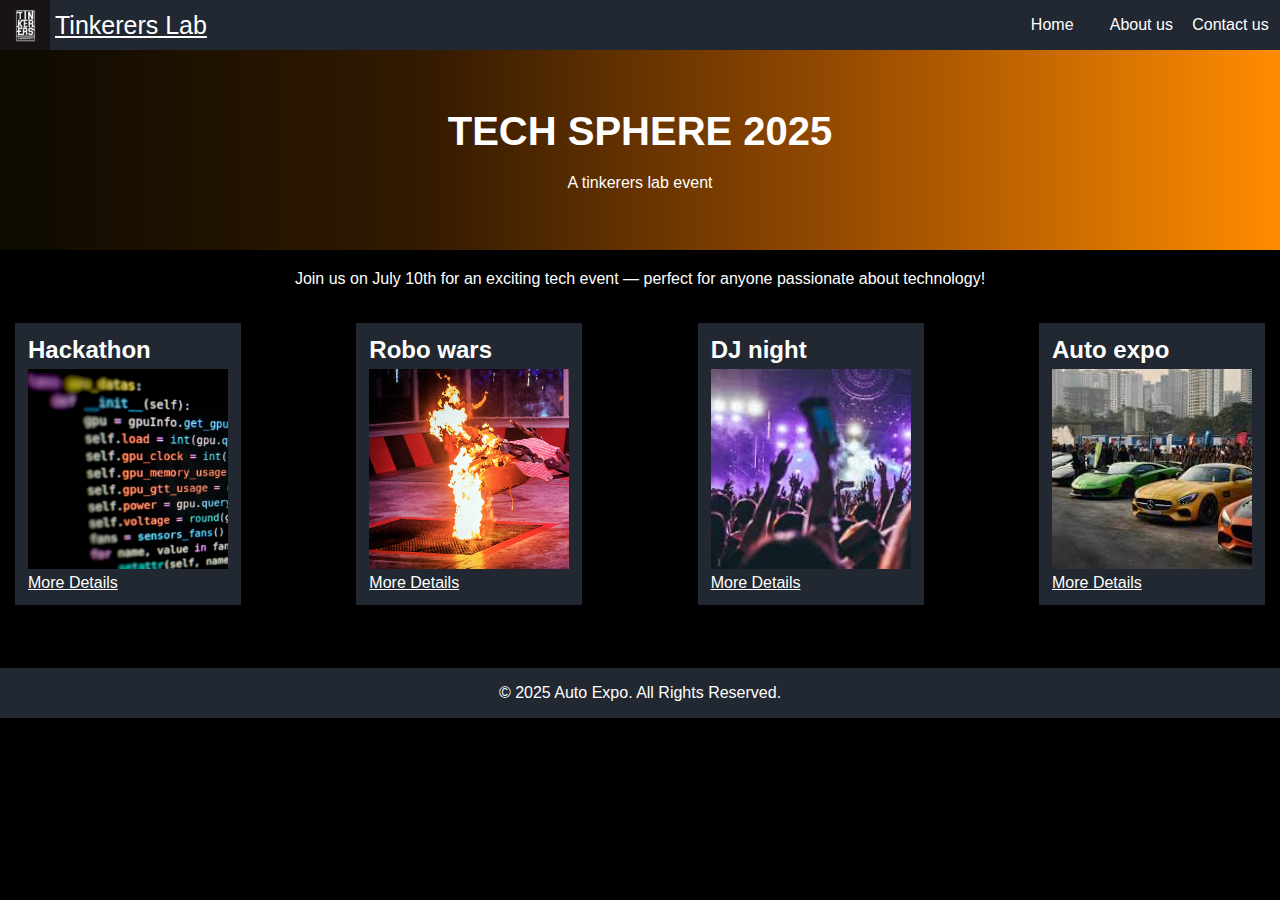
<file: index.html>
<!DOCTYPE html>
<html lang="en">
<head>
    <meta charset="UTF-8">
    <meta name="viewport" content="width=device-width, initial-scale=1.0">
    <title>Tech sphere</title>
    <link rel="stylesheet" href="style.css">
</head>
<body>
    <nav>
        <div class="logo">
            <div class="image"></div>
            <p class="logohead">Tinkerers Lab</p>
        </div>
        <div class="navbox">Home</div>
        <div class="navbox">About us</div>
        <div class="navbox">Contact us</div>
    </nav>
    <header>
        <div class="heading">TECH SPHERE 2025</div>
        <p class="subheading">A tinkerers lab event</p>
    </header>
    <section class="datetime">
        <p>Join us on July 10th for an exciting tech event — perfect for anyone passionate about technology! </p>
    </section>
    <main>
        <div class="eventouter">
            <div class="event">
               <h1>Hackathon</h1>
               <div class="eventimg one"></div>
               <a href="#">More Details</a>
            </div>
        </div>
        <div class="eventouter">
            <div class="event">
               <h1>Robo wars</h1>
               <div class="eventimg two"></div>
               <a href="#">More Details</a>
            </div>
        </div>
        <div class="eventouter">
            <div class="event">
               <h1>DJ night</h1>
               <div class="eventimg three"></div>
               <a href="#">More Details</a>
            </div>
        </div>
        <div class="eventouter">
            <div class="event">
               <h1>Auto expo</h1>
               <div class="eventimg four"></div>
               <a href="event.html">More Details</a>
            </div>
        </div>
    </main>
    <footer>
    <p>&copy; 2025 Auto Expo. All Rights Reserved.</p>
    </footer>

    
</body>
</html>
</file>
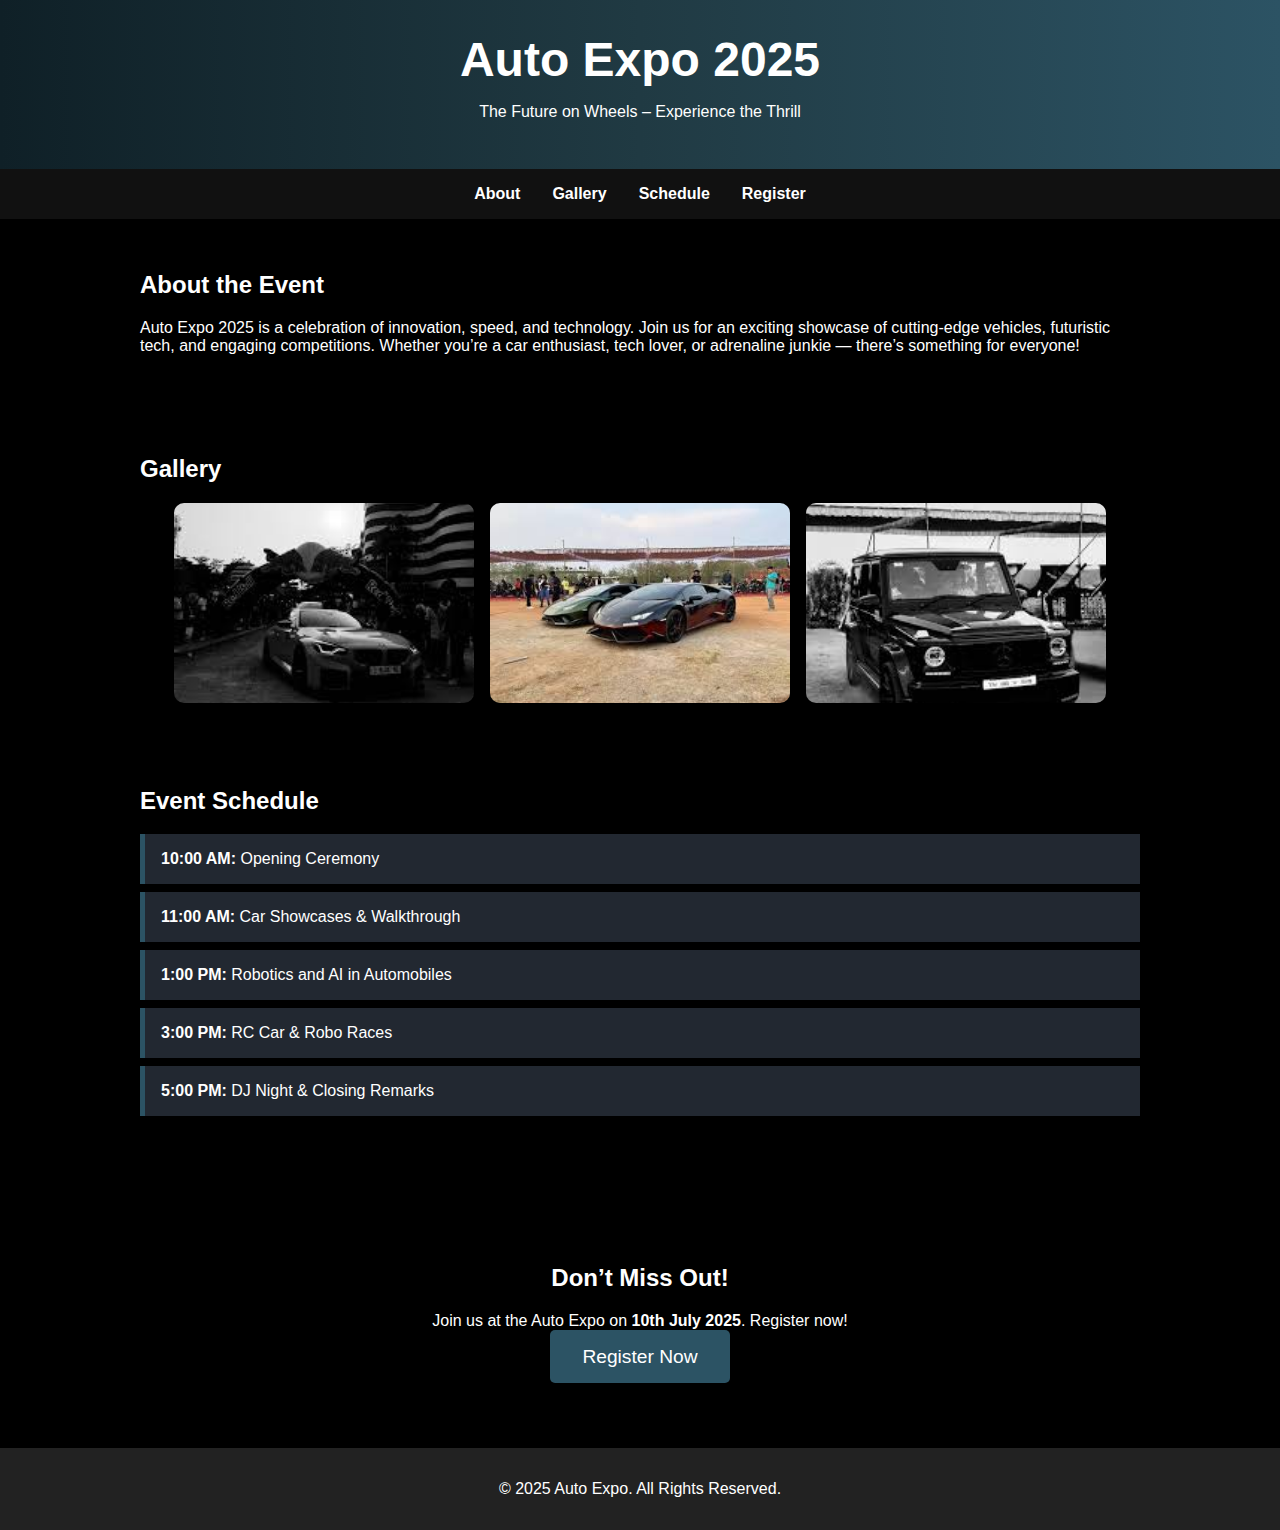
<file: event.html>
<!DOCTYPE html>
<html lang="en">
<head>
  <meta charset="UTF-8" />
  <meta name="viewport" content="width=device-width, initial-scale=1.0"/>
  <title>Auto Expo 2025</title>
  <link rel="stylesheet" href="style2.css">
</head>
<body>

  <header>
    <h1>Auto Expo 2025</h1>
    <p>The Future on Wheels – Experience the Thrill</p>
  </header>

  <nav>
    <a href="#about">About</a>
    <a href="#gallery">Gallery</a>
    <a href="#schedule">Schedule</a>
    <a href="#register">Register</a>
  </nav>

  <section id="about">
    <h2>About the Event</h2>
    <p>
      Auto Expo 2025 is a celebration of innovation, speed, and technology. Join us for an exciting showcase of cutting-edge vehicles, futuristic tech, and engaging competitions. Whether you’re a car enthusiast, tech lover, or adrenaline junkie — there’s something for everyone!
    </p>
  </section>

  <section id="gallery">
    <h2>Gallery</h2>
    <div class="gallery">
      <img src="c1.jpg" alt="Car 1" />
      <img src="c2.jpg" alt="Bike" />
      <img src="c3.jpg" alt="Expo" />
    </div>
  </section>

  <section id="schedule" class="schedule">
    <h2>Event Schedule</h2>
    <ul>
      <li><strong>10:00 AM:</strong> Opening Ceremony</li>
      <li><strong>11:00 AM:</strong> Car Showcases & Walkthrough</li>
      <li><strong>1:00 PM:</strong> Robotics and AI in Automobiles</li>
      <li><strong>3:00 PM:</strong> RC Car & Robo Races</li>
      <li><strong>5:00 PM:</strong> DJ Night & Closing Remarks</li>
    </ul>
  </section>

  <section id="register" class="cta">
    <h2>Don’t Miss Out!</h2>
    <p>Join us at the Auto Expo on <strong>10th July 2025</strong>. Register now!</p>
    <a href="#">Register Now</a>
  </section>

  <footer>
    <p>&copy; 2025 Auto Expo. All Rights Reserved.</p>
  </footer>

</body>
</html>
</file>
<file: style.css>
body{
    background-color: black;
}

*{
    margin: 0px;
    font-family: Arial;
    color: white;
    border: border-box;
}

header{
    text-align: center;
    background: linear-gradient(to right, #0d0a00, #331a00, #994c00, #FF8C00);
    height: 200px;
    display: flex;
    flex-direction: column;
    justify-content: center;
}


.heading{
    font-size: 40px;
    margin-bottom: 20px;
    font-weight: 700;
}

nav{
    background-color: #222831;
    display: flex;
    height: 50px;
    align-items: center;
    
}
.navbox{
    display: flex;
    justify-content: center;
    align-items: center;
    width: 100px;
    margin-right: 10px;
}

.navbox:hover{
    text-decoration: underline;
}
.image{
    background-image: url("logo.png");
    background-size: cover;
    height: 100%;
    width: 50px;
    margin-right: 5px;
    
}
.logo{
    display: flex;
    align-items: center;
    width: 100%;
    height: 100%;
}
.logo:hover{
    text-decoration: underline;
}

.datetime{
    display: flex;
    margin-top: 20px;
    justify-content: center;
}

.logohead{
    font-size: 25px;
}

.eventimg{
    height: 200px;
    width: 200px;
    margin-bottom: 5px;

}

.one{
    background-image: url("hack.jpg");
    background-size: cover;
}

main{
    display: flex;
    justify-content: space-between;
    margin-top: 20px;
}

.eventouter{
    background-color: #222831;
    margin: 15px;
    border: 3px solid transparent;
}

.event{
    margin: 10px;
}

.eventouter:hover{
    border: 3px solid white;
}

.two{
    background-image: url("robo.jpg");
    background-size: cover;
}

.three{
    background-image: url("dj.jpg");
    background-size: cover;
}

.four{
    background-image: url("auto.jpg");
    background-size: cover;
}

footer {
      background-color: #222831;
      color: white;
      text-align: center;
      padding: 1rem;
      margin-top: 3rem;
} 

main h1{
    font-size: 1.5rem;
    margin-bottom: 5px;
}
</file>
<file: style2.css>
body {
      font-family: 'Segoe UI', sans-serif;
      margin: 0;
      background-color: black;
      color: white;
}
header {
      background: linear-gradient(to right, #0f2027, #203a43, #2c5364);
      color: white;
      padding: 2rem;
      text-align: center;
}
header h1 {
      font-size: 3rem;
      margin: 0;
}
nav {
      background-color: #111;
      display: flex;
      justify-content: center;
      gap: 2rem;
      padding: 1rem 0;
}
nav a {
      color: white;
      text-decoration: none;
      font-weight: bold;
}
section {
      padding: 2rem;
      max-width: 1000px;
      margin: auto;
}
.gallery {
      display: flex;
      flex-wrap: wrap;
      gap: 1rem;
      justify-content: center;
}
.gallery img {
      width: 300px;
      height: 200px;
      object-fit: cover;
      border-radius: 10px;
}
.schedule ul {
      list-style: none;
      padding: 0;
}
.schedule li {
      background: #222831;
      margin: 0.5rem 0;
      padding: 1rem;
      border-left: 5px solid #2c5364;
}
.cta {
      text-align: center;
      margin-top: 3rem;
}
.cta a {
      background-color: #2c5364;
      color: white;
      padding: 1rem 2rem;
      border-radius: 5px;
      text-decoration: none;
      font-size: 1.2rem;
}
footer {
      background-color: #222;
      color: white;
      text-align: center;
      padding: 1rem;
      margin-top: 3rem;
}
</file>
